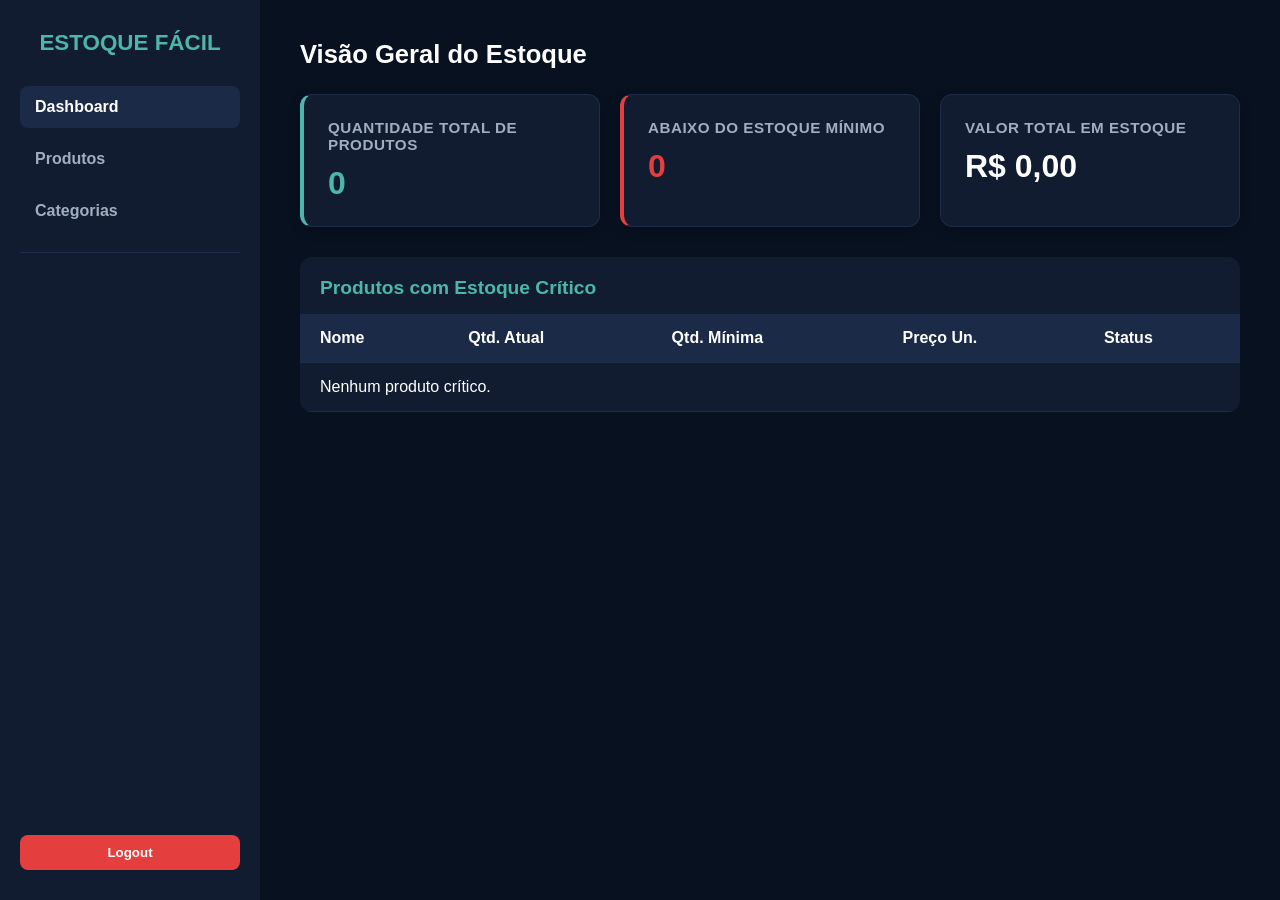
<file: index.html>
<!DOCTYPE html>
<html lang="pt-BR">
<head>
    <meta charset="UTF-8">
    <meta name="viewport" content="width=device-width, initial-scale=1.0">
    <title>Estoque Fácil | Dashboard</title>
    <link rel="stylesheet" href="./src/styles/index.css">
</head>
<body>
    <aside class="menu-soso">
        <h2 class="h2so">ESTOQUE FÁCIL</h2>
        <nav class="nav-lateral">
            <a class="btn-nav active" href="./index.html">Dashboard</a>
            <a class="btn-nav" href="./src/pages/produtos.html">Produtos</a>
            <a class="btn-nav" href="./src/pages/categorias.html">Categorias</a>
        </nav>
        <hr class="divisor-menu">
        <button class="btn-sair" type="button" onclick="alert('Sessão encerrada.')">Logout</button>
    </aside>

    <main class="conteudo-principal">
        <section id="viewDashboard" class="pagina-view active">
            <h1 class="titulo-dashboard">Visão Geral do Estoque</h1>

            <div class="cards-grid">
                <div class="card-dash sucesso">
                    <h3>Quantidade Total de Produtos</h3>
                    <div class="valor-destaque" id="totalProdutos">0</div>
                </div>

                <div class="card-dash alerta">
                    <h3>Abaixo do Estoque Mínimo</h3>
                    <div class="valor-destaque" id="qtdAbaixoMinimo">0</div>
                </div>

                <div class="card-dash">
                    <h3>Valor Total em Estoque</h3>
                    <div class="valor-destaque" id="valorTotalEstoque">R$ 0,00</div>
                </div>
            </div>

            <div class="tabela-section">
                <header class="acoes-header" style="padding: 20px 20px 0 20px; margin-bottom: 15px;">
                    <h2 style="font-size: 1.2rem; color: #4db6ac;">Produtos com Estoque Crítico</h2>
                </header>
                <table class="tabela-estoque">
                    <thead>
                        <tr class="cadastrar">
                            <th>Nome</th>
                            <th>Qtd. Atual</th>
                            <th>Qtd. Mínima</th>
                            <th>Preço Un.</th>
                            <th>Status</th>
                        </tr>
                    </thead>
                    <tbody id="tabelaCriticosBody"></tbody>
                </table>
            </div>
        </section>
    </main>

    <script src="./src/scripts/index.js"></script>
</body>
</html>
</file>
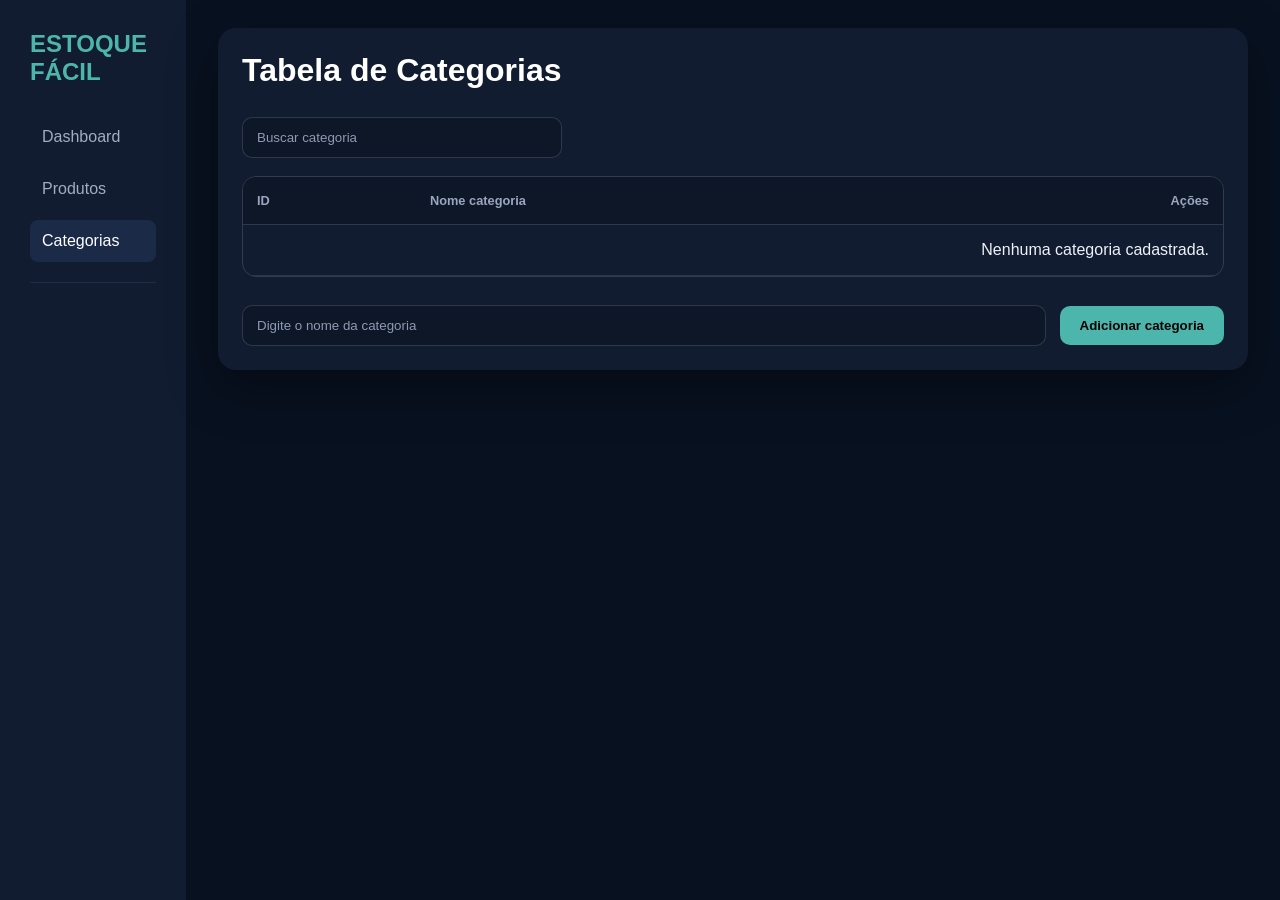
<file: src/pages/categorias.html>
<!DOCTYPE html>
<html lang="pt-BR">
<head>
    <meta charset="UTF-8">
    <meta name="viewport" content="width=device-width, initial-scale=1.0">
    <title>Estoque Fácil | Categorias</title>
    <link rel="stylesheet" href="../styles/categorias.css">
</head>
<body>
    <aside class="menu">
        <h2>ESTOQUE FÁCIL</h2>
        <nav>
            <a href="../../index.html">Dashboard</a>
            <a href="./produtos.html">Produtos</a>
            <a href="./categorias.html" class="ativo">Categorias</a>
        </nav>
        <hr class="divisor-menu">
    </aside>

    <main class="painel-produtos">
        <section class="tabela-box tabela-produtos">
            <div class="tabela-cabecalho">
                <div>
                    <h1>Tabela de Categorias</h1>
                    <div class="acoes-categorias">
                        <input
                            type="text"
                            id="buscarCategoriaInput"
                            class="campoCategoria"
                            placeholder="Buscar categoria"
                            aria-label="Buscar categoria"
                        >
                    </div>
                </div>
            </div>

            <div class="tabela-wrap" id="tabelaCategorias">
                <table class="tabela-produtos-visual">
                    <thead>
                        <tr>
                            <th>ID</th>
                            <th>Nome categoria</th>
                            <th>Ações</th>
                        </tr>
                    </thead>
                    <tbody id="categorias-tbody"></tbody>
                </table>
            </div>

            <div class="acoes-categorias">
                <input
                    type="text"
                    id="novaCategoriaInput"
                    class="campoCategoria"
                    placeholder="Digite o nome da categoria"
                    aria-label="Nome da nova categoria"
                >
                <button class="botaoInserirCategoria" type="button">Adicionar categoria</button>
            </div>
        </section>
    </main>

    <script src="../scripts/page_categorias/categorias.js"></script>
</body>
</html>
</file>
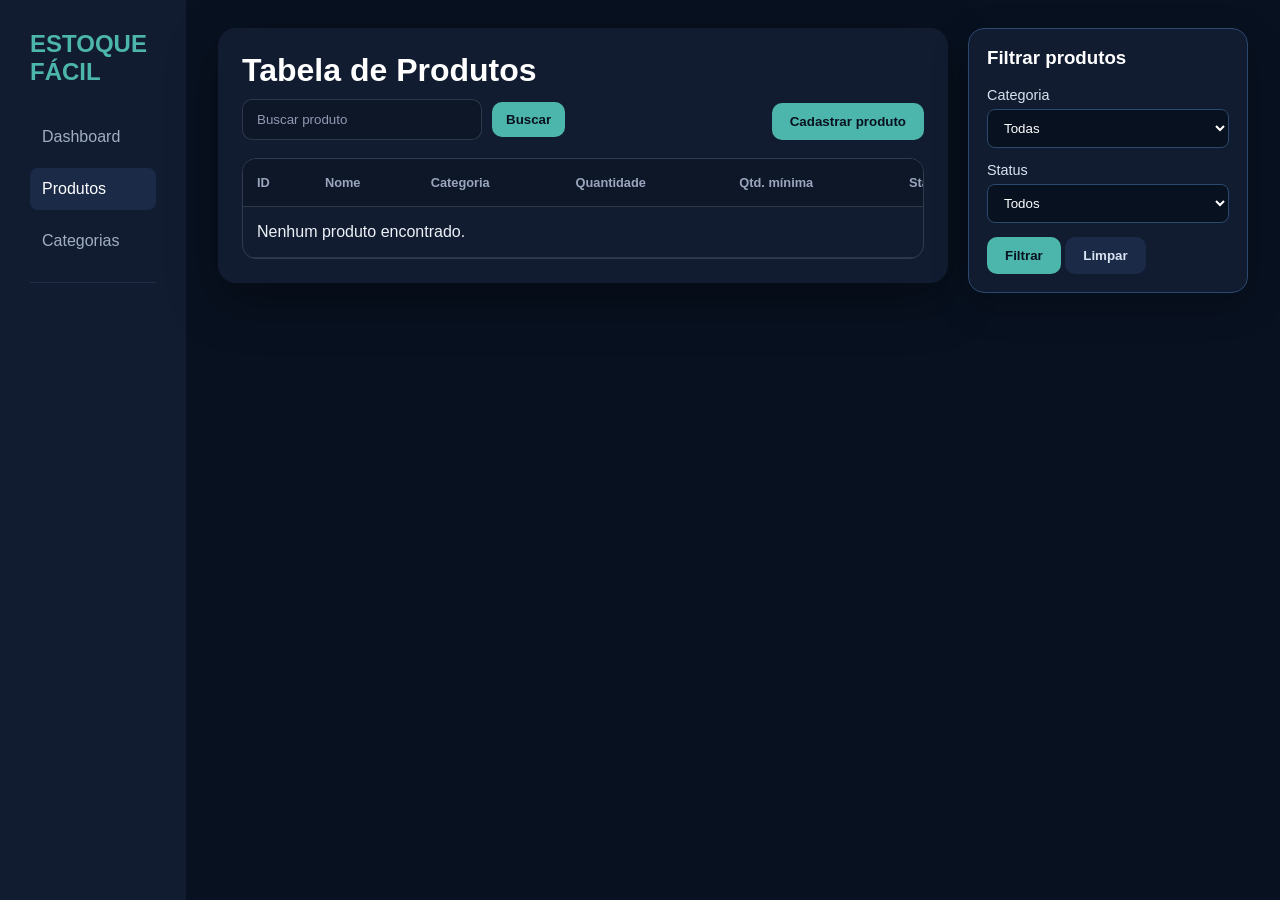
<file: src/pages/produtos.html>
<!DOCTYPE html>
<html lang="pt-BR">
<head>
    <meta charset="UTF-8">
    <meta name="viewport" content="width=device-width, initial-scale=1.0">
    <title>Estoque Fácil | Produtos</title>
    <link rel="stylesheet" href="../styles/produtos.css">
</head>
<body>
    <aside class="menu">
        <h2>ESTOQUE FÁCIL</h2>
        <nav>
            <a href="../../index.html">Dashboard</a>
            <a href="./produtos.html" class="ativo">Produtos</a>
            <a href="./categorias.html">Categorias</a>
        </nav>
        <hr class="divisor-menu">
    </aside>

    <main class="painel-produtos">
        <section class="tabela-box tabela-produtos">
            <div class="tabela-cabecalho">
                <div class="titulo-busca-produtos">
                    <h1>Tabela de Produtos</h1>
                    <div class="campo-busca-produtos">
                        <input id="buscaProduto" type="text" placeholder="Buscar produto">
                        <button class="botao-principal" id="botaoBuscarProduto" type="button">Buscar</button>
                    </div>
                </div>
                <button class="botao-cadastrar-produto" id="abrirModalProduto" type="button">
                    Cadastrar produto
                </button>
            </div>

            <div class="tabela-wrap">
                <table class="tabela-produtos-visual">
                    <thead>
                        <tr>
                            <th>ID</th>
                            <th>Nome</th>
                            <th>Categoria</th>
                            <th>Quantidade</th>
                            <th>Qtd. mínima</th>
                            <th>Status</th>
                            <th>Preço</th>
                            <th>Ações</th>
                        </tr>
                    </thead>
                    <tbody id="produtos-tbody"></tbody>
                </table>
            </div>
        </section>

        <aside class="painel-filtro-lateral">
            <h3>Filtrar produtos</h3>

            <div class="campo-filtro-produto">
                <label for="filtroCategoriaProduto">Categoria</label>
                <select id="filtroCategoriaProduto">
                    <option value="">Todas</option>
                </select>
            </div>

            <div class="campo-filtro-produto">
                <label for="filtroStatusProduto">Status</label>
                <select id="filtroStatusProduto">
                    <option value="">Todos</option>
                    <option value="critico">Crítico</option>
                    <option value="normal">Normal</option>
                </select>
            </div>

            <div class="acoes-filtro-lateral">
                <button class="botao-principal" id="filtrarProdutos" type="button">Filtrar</button>
                <button class="botao-secundario" id="limparFiltroProduto" type="button">Limpar</button>
            </div>
        </aside>
    </main>

    <div class="modal-produto" id="modalProduto" hidden>
        <section class="modal-produto-conteudo" role="dialog" aria-modal="true" aria-labelledby="tituloModalProduto">
            <header class="modal-produto-cabecalho">
                <h2 id="tituloModalProduto">Cadastrar produto</h2>
                <button class="botao-fechar-modal" id="fecharModalProduto" type="button" aria-label="Fechar modal">×</button>
            </header>

            <form id="formProduto">
                <div class="campo-formulario">
                    <label for="nomeProduto">Nome do produto</label>
                    <input id="nomeProduto" type="text" required>
                </div>

                <div class="campo-formulario">
                    <label for="categoriaProduto">Categoria</label>
                    <select id="categoriaProduto" required>
                        <option value="">Selecione uma categoria</option>
                    </select>
                </div>

                <div class="campo-formulario">
                    <label for="quantidadeProduto">Quantidade</label>
                    <input id="quantidadeProduto" type="number" min="0" required>
                </div>

                <div class="campo-formulario">
                    <label for="quantidadeMinimaProduto">Quantidade mínima</label>
                    <input id="quantidadeMinimaProduto" type="number" min="0" required>
                </div>

                <div class="campo-formulario">
                    <label for="precoProduto">Preço</label>
                    <input id="precoProduto" type="number" min="0" step="0.01" required>
                </div>

                <div class="acoes-modal">
                    <button class="botao-principal" type="submit">Salvar produto</button>
                </div>
            </form>
        </section>
    </div>

    <div class="modal-produto" id="modalEditarProduto" hidden>
        <section class="modal-produto-conteudo" role="dialog" aria-modal="true" aria-labelledby="tituloModalEditarProduto">
            <header class="modal-produto-cabecalho">
                <h2 id="tituloModalEditarProduto">Editar produto</h2>
                <button class="botao-fechar-modal" id="fecharModalEditarProduto" type="button" aria-label="Fechar modal">×</button>
            </header>

            <form id="formEditarProduto">
                <input type="hidden" id="idProdutoEdicao">

                <div class="campo-formulario">
                    <label for="nomeProdutoEdicao">Nome do produto</label>
                    <input id="nomeProdutoEdicao" type="text" required>
                </div>

                <div class="campo-formulario">
                    <label for="categoriaProdutoEdicao">Categoria</label>
                    <select id="categoriaProdutoEdicao" required>
                        <option value="">Selecione uma categoria</option>
                    </select>
                </div>

                <div class="campo-formulario">
                    <label for="quantidadeProdutoEdicao">Quantidade</label>
                    <input id="quantidadeProdutoEdicao" type="number" min="0" required>
                </div>

                <div class="campo-formulario">
                    <label for="quantidadeMinimaProdutoEdicao">Quantidade mínima</label>
                    <input id="quantidadeMinimaProdutoEdicao" type="number" min="0" required>
                </div>

                <div class="campo-formulario">
                    <label for="precoProdutoEdicao">Preço</label>
                    <input id="precoProdutoEdicao" type="number" min="0" step="0.01" required>
                </div>

                <div class="acoes-modal">
                    <button class="botao-secundario" id="cancelarModalEditarProduto" type="button">Cancelar</button>
                    <button class="botao-principal" type="submit">Salvar alterações</button>
                </div>
            </form>
        </section>
    </div>

    <script src="../scripts/page_produtos/produtos.js"></script>
</body>
</html>
</file>
<file: src/styles/index.css>
/* Define o layout visual do dashboard, do menu lateral e dos indicadores. */
/* ===== RESET E ESTILOS GERAIS ===== */
* {
    margin: 0;
    padding: 0;
    box-sizing: border-box;
    font-family: 'Segoe UI', Tahoma, Geneva, Verdana, sans-serif;
}

body {
    display: flex;
    background: #081120;
    color: #ffffff;
    min-height: 100vh;
}

/* ===== BARRA LATERAL / MENU ===== */
.menu-soso {
    width: 260px;
    background: #111c30;
    padding: 30px 20px;
    display: flex;
    flex-direction: column;
    flex-shrink: 0;
}

.h2so {
    margin-bottom: 30px;
    color: #4db6ac;
    font-size: 1.4rem;
    text-align: center;
}

.nav-lateral {
    display: flex;
    flex-direction: column;
    gap: 10px;
}

.btn-nav {
    background: transparent;
    color: #a0aec0;
    border: none;
    border-radius: 8px;
    padding: 12px 15px;
    text-align: left;
    font-weight: 600;
    cursor: pointer; 
    transition: all 0.2s ease;
    width: 100%;
    text-decoration: none;
}

.btn-nav:hover, .btn-nav.active {
    background: #1a2a47;
    color: #ffffff;
}

.divisor-menu {
    border: 0;
    height: 1px;
    background: #1e2d4a;
    margin: 20px 0;
}

.btn-sair {
    margin-top: auto;
    background: #e53e3e;
    color: white;
    border: none;
    border-radius: 8px;
    padding: 10px;
    cursor: pointer;
    font-weight: bold;
    transition: background 0.2s;
}

.btn-sair:hover {
    background: #c53030;
}

/* ===== CONTEÚDO PRINCIPAL E TELAS ===== */
.conteudo-principal {
    flex: 1;
    padding: 40px;
}

.titulo-dashboard {
    margin-bottom: 25px;
    font-size: 1.6rem;
    color: #ffffff;
}

.pagina-view {
    display: none;
}

.pagina-view.active {
    display: block;
}

/* ===== CARDS DO DASHBOARD ===== */
.cards-grid {
    display: grid;
    grid-template-columns: repeat(auto-fit, minmax(280px, 1fr));
    gap: 20px;
    margin-bottom: 30px;
}

.card-dash {
    background: #111c30;
    border: 1px solid #1e2d4a;
    border-radius: 12px;
    padding: 24px;
    display: flex;
    flex-direction: column;
    gap: 12px;
    box-shadow: 0 4px 12px rgba(0, 0, 0, 0.2);
}

.card-dash h3 {
    font-size: 0.95rem;
    color: #a0aec0;
    font-weight: 600;
    text-transform: uppercase;
    letter-spacing: 0.5px;
}

.card-dash .valor-destaque {
    font-size: 2rem;
    font-weight: bold;
    color: #ffffff;
}

/* Estado do Card de Sucesso */
.card-dash.sucesso {
    border-left: 4px solid #4db6ac;
}

.card-dash.sucesso .valor-destaque {
    color: #4db6ac;
}

/* Estado do Card de Alerta (Corrigido o bloco de propriedades duplicadas) */
.card-dash.alerta {
    border-left: 4px solid #e53e3e;
}

.card-dash.alerta .valor-destaque {
    color: #e53e3e;
}

/* ===== AÇÕES E BUSCA ===== */
.acoes-header {
    display: flex;
    justify-content: space-between;
    align-items: center;
    margin-bottom: 25px;
}

.box-busca {
    display: flex;
    gap: 10px;
}

.buscar-produto {
    border-radius: 8px;
    padding: 10px 15px;
    border: 1px solid #1e2d4a;
    background: #111c30;
    color: white;
    outline: none;
}

.soso-bus, .soso-sal {
    background-color: #5f9ea0;
    color: white;
    padding: 10px 20px;
    border: none;
    border-radius: 8px;
    font-weight: bold;
    cursor: pointer;
    transition: opacity 0.2s;
}

.soso-bus:hover, .soso-sal:hover {
    opacity: 0.9;
}

/* ===== TABELAS DE DADOS ===== */
.tabela-section {
    background: #111c30;
    border-radius: 12px;
    overflow: hidden;
}

.tabela-estoque {
    width: 100%;
    border-collapse: collapse;
    text-align: left;
}

.cadastrar {
    background-color: #1b2a47;
}

.tabela-estoque th, .tabela-estoque td {
    padding: 15px 20px;
    border-bottom: 1px solid #1e2d4a;
}

.tabela-estoque tbody tr:hover {
    background-color: #16243d;
}

.btn-excluir {
    background: #e53e3e;
    color: white;
    border: none;
    padding: 6px 12px;
    border-radius: 6px;
    cursor: pointer;
    transition: background 0.2s;
}

.btn-excluir:hover {
    background: #c53030;
}
</file>
<file: src/styles/categorias.css>
/* Define o layout visual da tabela, busca e ações de categorias. */
*{
    margin:0;
    padding:0;
    box-sizing:border-box;
    font-family:'Segoe UI', sans-serif;
}

body{
    display:flex;
    min-height:100vh;
    background:#081120;
    color:white;
}

.menu{
    width:250px;
    min-height:100vh;
    background:#111c30;
    padding:30px;
}

.menu h2{
    color:#4db6ac;
    margin-bottom:30px;
}

.menu nav{
    display:flex;
    flex-direction:column;
    gap:10px;
}

.menu a{
    color:#a0aec0;
    text-decoration:none;
    padding:12px;
    border-radius:8px;
}

.menu a:hover,
.menu .ativo{
    background:#1a2a47;
    color:white;
}

.divisor-menu {
    border: 0;
    height: 1px;
    background: #1e2d4a;
    margin: 20px 0;
}

.painel-produtos{
    flex:1;
    min-height:100vh;
    padding:28px 32px;
    display:flex;
    align-items:flex-start;
    justify-content:flex-start;
}

.tabela-box{
    width:min(1180px, 100%);
    background:#111c30;
    padding:24px;
    border-radius:18px;
    box-shadow:0 18px 50px rgba(0,0,0,0.35);
    margin:0 auto;
}

.tabela-cabecalho{
    display:flex;
    align-items:flex-end;
    justify-content:space-between;
    gap:20px;
    margin-bottom:18px;
}

.tabela-cabecalho h1{
    font-size:2rem;
}

.tabela-wrap{
    overflow-x:auto;
    border:1px solid rgba(160,174,192,.22);
    border-radius:14px;
}

.tabela-produtos-visual{
    width:100%;
    border-collapse:collapse;
    min-width:980px;
}

.tabela-produtos-visual thead th{
    text-align:left;
    font-size:.8rem;
    color:#9aa6bd;
    background:#0d1728;
    padding:16px 14px;
    border-bottom:1px solid rgba(160,174,192,.22);
}

.tabela-produtos-visual thead th:last-child,
.tabela-produtos-visual tbody td:last-child{
    text-align:right;
}

.tabela-produtos-visual tbody td{
    padding:16px 14px;
    border-bottom:1px solid rgba(160,174,192,.16);
    color:#edf2f7;
}

.celula-acoes{
    width:90px;
}

.tabela-produtos-visual tbody tr:hover{
    background:rgba(255,255,255,.03);
}

.botaoInserirCategoria{
    margin-left:auto;
    background:#4db6ac;
    color:rgb(13, 2, 2);
    border:none;
    padding:12px 20px;
    border-radius:10px;
    cursor:pointer;
    font-weight:600;
}

.acoes-categorias{
    display:flex;
    align-items:center;
    gap:14px;
    margin-top:20px;
    padding-top:8px;
    flex-wrap:wrap;
}

.campoCategoria{
    flex:1;
    min-width:240px;
    background:#0d1728;
    color:#edf2f7;
    border:1px solid rgba(160,174,192,.22);
    border-radius:10px;
    padding:12px 14px;
    outline:none;
}

.campoCategoria::placeholder{
    color:#8f9ab2;
}

.campoCategoria:focus{
    border-color:#4db6ac;
    box-shadow:0 0 0 3px rgba(77,182,172,.18);
}

@media (max-width: 900px){
    body{
        flex-direction:column;
    }

    .menu{
        width:100%;
        min-height:auto;
    }

    .painel-produtos{
        padding:20px;
    }

    .tabela-cabecalho{
        flex-direction:column;
        align-items:flex-start;
    }
}


/* Limpa os estilos padrão do botão */
.btn-icone {
  background: none;
  border: none;
  padding: 0;
  cursor: pointer;
  outline: none;
  display: inline-flex;
  align-items:center;
  justify-content:center;
  transition: transform 0.2s ease;
}

/* Controla o tamanho da imagem de dentro do botão */
.btn-icone img {
  width: 28px;
  height: 28px;
  display: block;
}

/* Efeito ao passar o mouse por cima (Hover) */
.btn-icone:hover {
  transform: scale(1.1);  /* Aumenta o botão em 10% */
  opacity: 0.8;           /* Deixa a imagem levemente transparente */
}

/* Efeito no exato momento do clique (Active) */
.btn-icone:active {
  transform: scale(0.95); /* Dá um efeito visual de afundamento/pressão */
}
</file>
<file: src/styles/produtos.css>
/* Define o layout visual da tabela de produtos, filtros, ações e modais. */
* {
    margin: 0;
    padding: 0;
    box-sizing: border-box;
    font-family: 'Segoe UI', sans-serif;
}

body {
    display: flex;
    min-height: 100vh;
    background: #081120;
    color: white;
}

.menu {
    width: 250px;
    min-height: 100vh;
    background: #111c30;
    padding: 30px;
}

.menu h2 {
    color: #4db6ac;
    margin-bottom: 30px;
}

.menu nav {
    display: flex;
    flex-direction: column;
    gap: 10px;
}

.menu a {
    color: #a0aec0;
    text-decoration: none;
    padding: 12px;
    border-radius: 8px;
}

.menu a:hover,
.menu .ativo {
    background: #1a2a47;
    color: white;
}

.divisor-menu {
    border: 0;
    height: 1px;
    background: #1e2d4a;
    margin: 20px 0;
}

.painel-produtos {
    flex: 1;
    min-height: 100vh;
    padding: 28px 32px;
    display: flex;
    align-items: flex-start;
    justify-content: flex-start;
    gap: 20px;
    flex-wrap: wrap;
}

.tabela-box {
    flex: 1;
    min-width: 0;
    width: min(1180px, 100%);
    background: #111c30;
    padding: 24px;
    border-radius: 18px;
    box-shadow: 0 18px 50px rgba(0, 0, 0, 0.35);
    margin: 0 auto;
}

.tabela-cabecalho {
    display: flex;
    align-items: flex-end;
    justify-content: space-between;
    gap: 20px;
    margin-bottom: 18px;
}

.tabela-cabecalho h1 {
    font-size: 2rem;
}

.titulo-busca-produtos {
    display: flex;
    flex-direction: column;
    gap: 10px;
}

.campo-busca-produtos {
    display: flex;
    align-items: center;
    gap: 10px;
}

.campo-busca-produtos input {
    flex: 1;
    min-width: 240px;
    background: #0d1728;
    color: #edf2f7;
    border: 1px solid rgba(160, 174, 192, 0.22);
    border-radius: 10px;
    padding: 12px 14px;
    outline: none;
}

.campo-busca-produtos input::placeholder {
    color: #8f9ab2;
}

.campo-busca-produtos input:focus {
    border-color: #4db6ac;
    box-shadow: 0 0 0 3px rgba(77, 182, 172, 0.18);
}

.campo-busca-produtos button {
    padding: 10px 14px;
}

.tabela-wrap {
    overflow-x: auto;
    border: 1px solid rgba(160, 174, 192, 0.22);
    border-radius: 14px;
}

.tabela-produtos-visual {
    width: 100%;
    border-collapse: collapse;
    min-width: 980px;
}

.tabela-produtos-visual thead th {
    text-align: left;
    font-size: 0.8rem;
    color: #9aa6bd;
    background: #0d1728;
    padding: 16px 14px;
    border-bottom: 1px solid rgba(160, 174, 192, 0.22);
}

.tabela-produtos-visual tbody td {
    padding: 16px 14px;
    border-bottom: 1px solid rgba(160, 174, 192, 0.16);
    color: #edf2f7;
}

.tabela-produtos-visual tbody tr:hover {
    background: rgba(255, 255, 255, 0.03);
}

@media (max-width: 900px) {
    body {
        flex-direction: column;
    }

    .menu {
        width: 100%;
        min-height: auto;
    }

    .painel-produtos {
        padding: 20px;
    }

    .tabela-cabecalho {
        flex-direction: column;
        align-items: flex-start;
    }
}

/* ===== MODAL DE CADASTRO DE PRODUTOS ===== */
.botao-cadastrar-produto,
.botao-principal,
.botao-secundario {
    border: none;
    border-radius: 10px;
    padding: 11px 18px;
    font-weight: 700;
    cursor: pointer;
    transition: background 0.2s ease, transform 0.2s ease;
}

.botao-cadastrar-produto,
.botao-principal {
    background: #4db6ac;
    color: #081120;
}

.botao-cadastrar-produto:hover,
.botao-principal:hover {
    background: #68c9bf;
    transform: translateY(-1px);
}

.modal-produto[hidden] {
    display: none;
}

.modal-produto {
    position: fixed;
    inset: 0;
    z-index: 1000;
    display: grid;
    place-items: center;
    padding: 20px;
    background: rgba(4, 10, 20, 0.78);
}

.modal-produto-conteudo {
    width: min(520px, 100%);
    background: #111c30;
    border: 1px solid #2b496e;
    border-radius: 18px;
    box-shadow: 0 24px 70px rgba(0, 0, 0, 0.5);
    padding: 24px;
}

.modal-produto-cabecalho {
    display: flex;
    justify-content: space-between;
    align-items: center;
    gap: 16px;
    margin-bottom: 22px;
}

.modal-produto-cabecalho h2 {
    color: #ffffff;
    font-size: 1.45rem;
}

.botao-fechar-modal {
    width: 36px;
    height: 36px;
    border: none;
    border-radius: 8px;
    background: transparent;
    color: #a0aec0;
    cursor: pointer;
    font-size: 1.8rem;
    line-height: 1;
}

.botao-fechar-modal:hover {
    background: #1a2a47;
    color: #ffffff;
}

.campo-formulario {
    display: flex;
    flex-direction: column;
    gap: 7px;
    margin-bottom: 16px;
}

.campo-formulario label {
    color: #d9e2f0;
    font-size: 0.9rem;
    font-weight: 600;
}

.campo-formulario input {
    width: 100%;
    border: 1px solid #2b496e;
    border-radius: 9px;
    outline: none;
    padding: 11px 12px;
    background: #0d1728;
    color: #ffffff;
}

.campo-formulario input:focus {
    border-color: #4db6ac;
    box-shadow: 0 0 0 3px rgba(77, 182, 172, 0.18);
}

.campos-em-linha {
    display: grid;
    grid-template-columns: repeat(2, minmax(0, 1fr));
    gap: 14px;
}

.mensagem-formulario {
    min-height: 20px;
    color: #ff8c8c;
    font-size: 0.88rem;
    margin-top: -4px;
}

.acoes-modal {
    display: flex;
    justify-content: flex-end;
    gap: 12px;
    margin-top: 20px;
}

.botao-secundario {
    background: #1a2a47;
    color: #d9e2f0;
}

.botao-secundario:hover {
    background: #2b496e;
}

@media (max-width: 520px) {
    .campos-em-linha {
        grid-template-columns: 1fr;
        gap: 0;
    }

    .tabela-cabecalho {
        align-items: flex-start;
    }

    .acoes-modal {
        flex-direction: column-reverse;
    }

    .acoes-modal button,
    .botao-cadastrar-produto {
        width: 100%;
    }
}

.status-estoque-baixo,
.status-estoque-normal {
    display: inline-block;
    border-radius: 999px;
    padding: 5px 9px;
    font-size: 0.78rem;
    font-weight: 700;
}

.status-estoque-baixo {
    background: rgba(229, 62, 62, 0.18);
    color: #ff8c8c;
}

.status-estoque-normal {
    background: rgba(77, 182, 172, 0.18);
    color: #68c9bf;
}

.btn-icone {
    background: none;
    border: none;
    padding: 0;
    cursor: pointer;
    outline: none;
    display: inline-flex;
    align-items: center;
    justify-content: center;
    transition: transform 0.2s ease;
}

/* Controla o tamanho da imagem de dentro do botão */
.btn-icone img {
    width: 28px;
    height: 28px;
    display: block;
}

/* Efeito ao passar o mouse por cima (Hover) */
.btn-icone:hover {
    transform: scale(1.1);
    /* Aumenta o botão em 10% */
    opacity: 0.8;
    /* Deixa a imagem levemente transparente */
}

/* Efeito no exato momento do clique (Active) */
.btn-icone:active {
    transform: scale(0.95);
    /* Dá um efeito visual de afundamento/pressão */
}

/* ===== FILTRO DE PRODUTOS ===== */
.painel-filtro-lateral {
    width: 280px;
    background: #111c30;
    border: 1px solid #2b496e;
    border-radius: 16px;
    padding: 18px;
    display: flex;
    flex-direction: column;
    gap: 14px;
    box-shadow: 0 12px 35px rgba(0, 0, 0, 0.25);
}

.painel-filtro-lateral h3 {
    color: #ffffff;
    margin-bottom: 4px;
}

.campo-filtro-produto {
    display: flex;
    flex-direction: column;
    gap: 6px;
}

.campo-filtro-produto label {
    font-size: 0.9rem;
    color: #d9e2f0;
}

.campo-filtro-produto select {
    padding: 10px 12px;
    border-radius: 8px;
    border: 1px solid #2b496e;
    background: #081120;
    color: white;
}

/* ===== MODAL DE CADASTRO E EDIÇÃO DE PRODUTOS ===== */
.botao-cadastrar-produto,
.botao-principal,
.botao-secundario {
    border: none;
    border-radius: 10px;
    padding: 11px 18px;
    font-weight: 700;
    cursor: pointer;
    transition: background 0.2s ease, transform 0.2s ease;
}

.botao-cadastrar-produto,
.botao-principal {
    background: #4db6ac;
    color: #081120;
}

.botao-cadastrar-produto:hover,
.botao-principal:hover {
    background: #68c9bf;
    transform: translateY(-1px);
}

.modal-produto[hidden] {
    display: none;
}

.modal-produto {
    position: fixed;
    inset: 0;
    z-index: 1000;
    display: grid;
    place-items: center;
    padding: 20px;
    background: rgba(4, 10, 20, 0.78);
}

.modal-produto-conteudo {
    width: min(620px, 100%);
    background: #111c30;
    border: 1px solid #2b496e;
    border-radius: 18px;
    box-shadow: 0 24px 70px rgba(0, 0, 0, 0.5);
    padding: 28px;
}

.modal-produto-cabecalho {
    display: flex;
    justify-content: space-between;
    align-items: center;
    gap: 16px;
    margin-bottom: 24px;
}

.modal-produto-cabecalho h2 {
    color: #ffffff;
    font-size: 1.45rem;
}

.botao-fechar-modal {
    width: 36px;
    height: 36px;
    border: none;
    border-radius: 8px;
    background: transparent;
    color: #a0aec0;
    cursor: pointer;
    font-size: 1.8rem;
    line-height: 1;
}

.botao-fechar-modal:hover {
    background: #1a2a47;
    color: #ffffff;
}

.campo-formulario {
    display: flex;
    flex-direction: column;
    gap: 7px;
    margin-bottom: 16px;
}

.campo-formulario label {
    color: #d9e2f0;
    font-size: 0.9rem;
    font-weight: 600;
}

.campo-formulario input,
.campo-formulario select {
    width: 100%;
    border: 1px solid #2b496e;
    border-radius: 9px;
    outline: none;
    padding: 12px 13px;
    background: #0d1728;
    color: #ffffff;
}

.campo-formulario input:focus,
.campo-formulario select:focus {
    border-color: #4db6ac;
    box-shadow: 0 0 0 3px rgba(77, 182, 172, 0.18);
}

.acoes-modal {
    display: flex;
    justify-content: flex-end;
    gap: 12px;
    margin-top: 22px;
}

.botao-secundario {
    background: #1a2a47;
    color: #d9e2f0;
}

.botao-secundario:hover {
    background: #2b496e;
}

@media (max-width: 520px) {
    .modal-produto-conteudo {
        padding: 20px;
    }

    .tabela-cabecalho {
        align-items: flex-start;
    }

    .acoes-modal {
        flex-direction: column-reverse;
    }

    .acoes-modal button,
    .botao-cadastrar-produto {
        width: 100%;
    }
}

.status-estoque-baixo,
.status-estoque-normal {
    display: inline-block;
    border-radius: 999px;
    padding: 5px 9px;
    font-size: 0.78rem;
    font-weight: 700;
}

.status-estoque-baixo {
    background: rgba(229, 62, 62, 0.18);
    color: #ff8c8c;
}

.status-estoque-normal {
    background: rgba(77, 182, 172, 0.18);
    color: #68c9bf;
}

.btn-icone {
    background: none;
    border: none;
    padding: 0;
    cursor: pointer;
    outline: none;
    display: inline-flex;
    align-items: center;
    justify-content: center;
    transition: transform 0.2s ease;
}

.btn-icone img {
    width: 28px;
    height: 28px;
    display: block;
}

.btn-icone:hover {
    transform: scale(1.1);
    opacity: 0.8;
}

.btn-icone:active {
    transform: scale(0.95);
}
</file>
